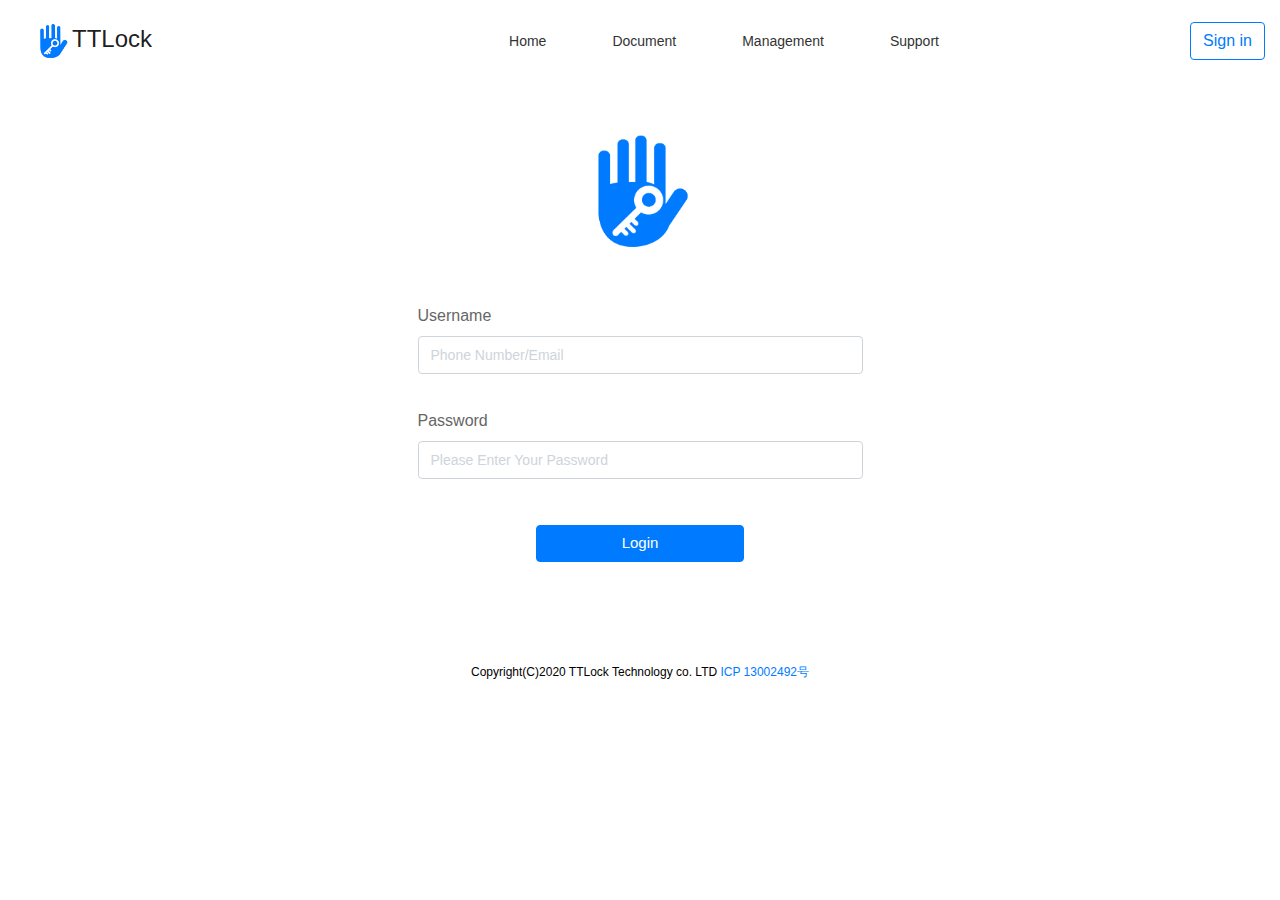
<file: login.html>
<!doctype html>
<html lang="en">
  <head>
    <!-- Required meta tags -->
    <meta charset="utf-8">
    <meta name="viewport" content="width=device-width, initial-scale=1, shrink-to-fit=no">

    <!-- Bootstrap CSS -->
    <link rel="stylesheet" href="https://cdn.jsdelivr.net/npm/bootstrap@4.5.3/dist/css/bootstrap.min.css">
    <!--  CSS Links -->
    <link rel="stylesheet" href="assets/css/style.css" />
    <link rel="stylesheet" href="assets/css/media.css">

    <title>Login</title>
  </head>
  <body>

     <!-- Header Start -->
     <header>
        <!-- nav Start -->
        <nav class="navbar navbar-expand-lg navbar-light">
            <!-- Image and text -->
            <div class="navbar navbar-light">
                <a class="navbar-brand" href="#"> <img src="assets/img/logo.png" class="align-middle img-fluid logo" alt="ttLock" loading="lazy" />TTLock </a>
            </div>
            <button class="navbar-toggler" type="button" data-toggle="collapse" data-target="#navbar-custom" aria-controls="navbar-custom" aria-expanded="false" aria-label="Toggle navigation">
                <span class="navbar-toggler-icon"></span>
            </button>
            <div class="collapse navbar-collapse menu" id="navbar-custom">
                <ul class="navbar-nav justify-content-center w-100">
                    <li class="nav-item active">
                        <a class="nav-link" href="#">Home <span class="sr-only">(current)</span></a>
                    </li>
                    <li class="nav-item">
                        <a class="nav-link" href="#">Document</a>
                    </li>
                    <li class="nav-item">
                        <a class="nav-link" href="#">Management</a>
                    </li>
                    <li class="nav-item">
                        <a class="nav-link" href="#">Support</a>
                    </li>
                </ul>
                <div class="sign">
                  <a href="login.html"> <button class="btn btn-outline-primary my-2 my-sm-0" type="button">Sign in</button> </a>
              </div>
            </div>
        </nav>
        <!-- nav end -->
    </header>
    <!-- Header End -->

    <!-- login form Start -->
    <section class="login_box">
        <div class="container">
         <div class="row justify-content-center">
             <div class="col-12 col-sm-6 col-md-6 col-lg-5">
                <div class="login_logo">
                    <img src="assets/img/ttlockLogologin.png" alt="TTLock">
                </div>
    
                <form class="login_form">
                    <div class="form-group" >
                      <label for="form_user">Username</label>
                      <input type="email" placeholder="Phone Number/Email" class="form-control" id="form_user" >                
                    </div>
    
                    <div class="form-group" >
                      <label for="form_pass">Password</label>
                      <input type="password" placeholder="Please Enter Your Password" class="form-control" id="form_pass">
                    </div>
    
                                 
                  </form>
                  <div class="row login_button justify-content-center">
                    <div class=" col-6 col-sm-6 col-md-6 ">
                    <button type="submit" class="btn btn-primary btn-block">Login</button>
                    </div>
                 </div>

             </div>
         </div>
        </div>
    </section>
    <!-- login form End -->

    <!-- footer start -->
    <footer class="login_footer">
        <div class= "copyright">
          <div class="container-content text-center">
          Copyright(C)2020 TTLock Technology co. LTD
          <a href="#"><span>ICP 13002492号</span></a>
          
          </div>
        </div>
      </footer>
        <!-- footer end -->





    <!-- jQuery, Popper.js, and Bootstrap JS -->
    <script src="https://code.jquery.com/jquery-3.5.1.slim.min.js"></script>
    <script src="https://cdn.jsdelivr.net/npm/popper.js@1.16.1/dist/umd/popper.min.js"></script>
    <script src="https://cdn.jsdelivr.net/npm/bootstrap@4.5.3/dist/js/bootstrap.min.js"></script>
  </body>
</html>
</file>
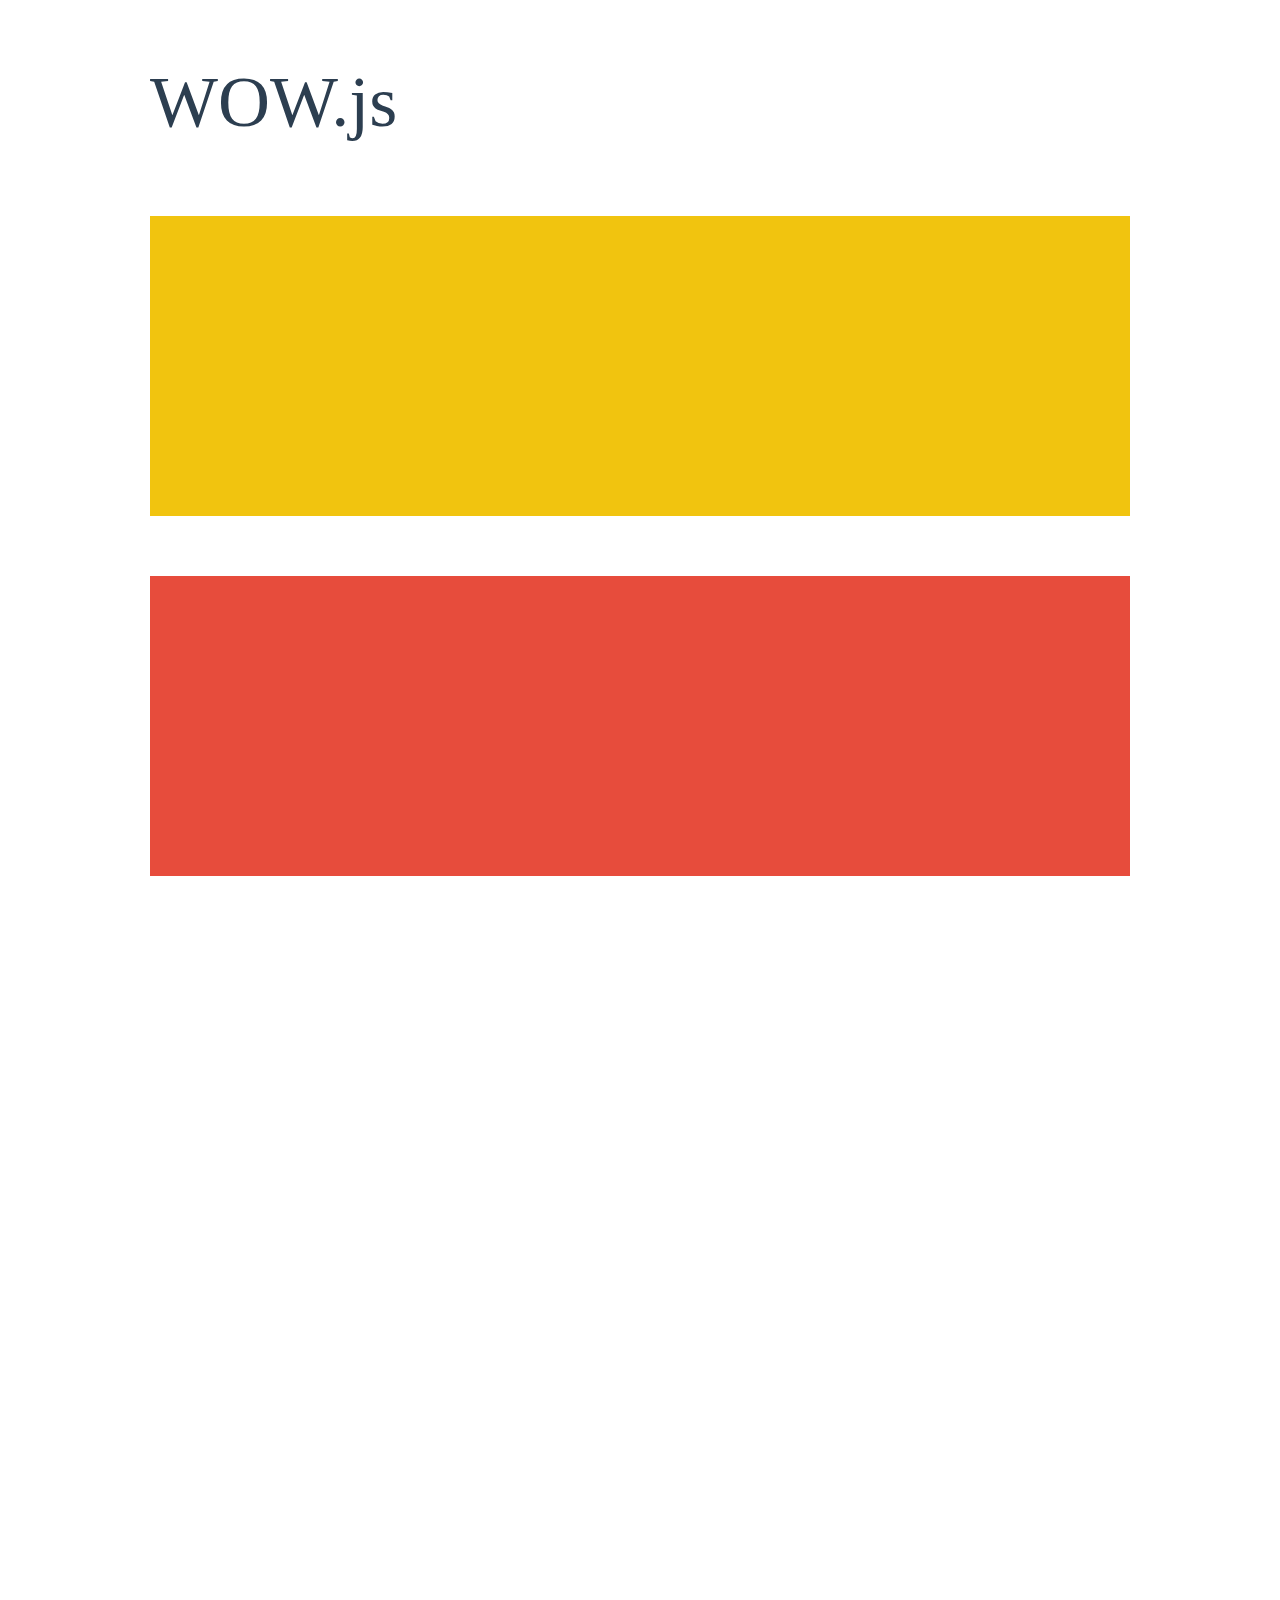
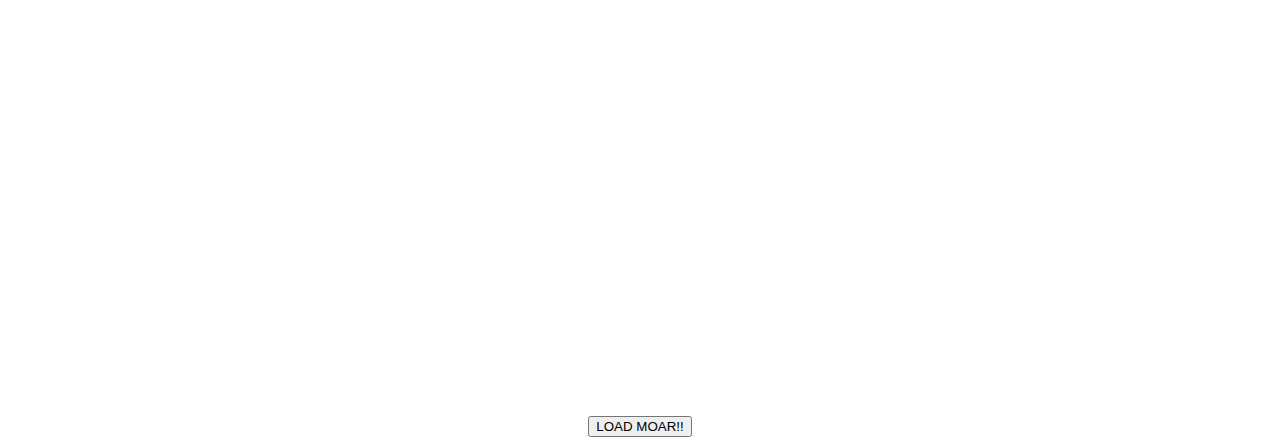
<file: assets/WOW-master/demo.html>
<!doctype html>

<html lang="en">
<head>
  <meta charset="utf-8">
  <title>WOW</title>
  <link rel="stylesheet" href="css/libs/animate.css">
  <link rel="stylesheet" href="css/site.css">
  <style>
    .wow:first-child {
      visibility: hidden;
    }
  </style>
  <!--[if IE]>
    <script src="http://html5shiv.googlecode.com/svn/trunk/html5.js"></script>
  <![endif]-->
</head>

<body>
  <div id="container">
    <header>
      <h1>WOW.js</h1>
    </header>
    <div id="main">
      <section class="wow fadeInDown" style="background-color: #f1c40f;"></section>
      <section class="wow pulse" style="background-color: #e74c3c;" data-wow-iteration="infinite" data-wow-duration="1500ms"></section>
      <section class="section--purple wow slideInRight" data-wow-delay="2s"></section>
      <section class="section--blue wow bounceInLeft" data-wow-offset="300"></section>
      <section class="section--green wow slideInLeft" data-wow-duration="4s"></section>
      <button id="moar">LOAD MOAR!!</button>
    </div>
  </div>
  <script src="dist/wow.js"></script>
  <script>
    wow = new WOW(
      {
        animateClass: 'animated',
        offset:       100,
        callback:     function(box) {
          console.log("WOW: animating <" + box.tagName.toLowerCase() + ">")
        }
      }
    );
    wow.init();
    document.getElementById('moar').onclick = function() {
      var section = document.createElement('section');
      section.className = 'section--purple wow fadeInDown';
      this.parentNode.insertBefore(section, this);
    };
  </script>
</body>
</html>
</file>
<file: assets/css/style.css>
/* font-family: 'Roboto', sans-serif; */
body {
  margin: 0;
  padding: 0;
  font-family: "Roboto", sans-serif;
  color: #333;
}

/* ======common Css====== */
.common_title {
  margin-top: 40px;
  margin-bottom: 40px;
}
.common_h1 {
  font-size: 25px;
}

/* ======header CSS====== */
.logo {
  height: 40px;
}
.navbar-brand {
  font-size: 1.5rem;
}

.menu ul li a {
  margin-right: 50px;
  font-size: 14px;
  font-weight: 500;
  color: #333 !important;
}
.menu ul li:last-child a {
  margin-right: 0 !important;
}

.menu ul li a:hover {
  color: #0160e7 !important;
}
.sign {
  font-size: 14px;
  position: absolute;
  right: 15px;
}

/* ======Banner CSS====== */
.banner {
  background: #051a3f;
}
.banner-item {
  position: relative;
  height: 572px;
  background: url(../img/banner.dee06c8.png) 50% no-repeat;
}

.banner-content {
  position: absolute;
  width: 75%;
  left: 45%;
  top: 50%;
  transform: translate(-40%, -50%);
  color: #fff;
}
.banner-content h2 {
  font-size: 60px;
  margin-bottom: 30px;
}
.banner-content p {
  font-size: 28px;
  line-height: 50px;
}

/* ======Counter Box CSS====== */
.counter_sec {
  margin-top: 20px;
}
.single_counter {
  text-align: center;
}
.single_counter .col-md-2 {
  margin: 1.5%;
}
.counter_user {
  font-size: 30px;
  margin-bottom: 12px;
  color: #0160e7;
}

.counter_number {
  font-size: 36px;
  font-weight: 400;
  color: #000;
}
.counter_number .count {
  font-size: 20px;
}

/* service CSS */
.service {
  background: #f9f9f9;
}

.service .common_p {
  color: #999;
}

/* service row two */

.service_card {
  background: #fff;
  width: calc(110% - 10px);
  height: 240px;
  text-align: center;
  margin-top: 20px;
  transition: all 0.5s;
}
.service_card:hover {
  box-shadow: 0 0 16px #ddd;
}
.service_card_img img {
  margin-top: 25px;
  margin-bottom: 20px;
}
.service_card_title {
  font-size: 20px;
}
.bg_bottom_img img {
  position: relative;
  left: 50%;
  transform: translateX(-50%);
  top: 10%;
  margin-top: 50px;
}

/* scenario CSS */
.scenario {
  background: url(../img/service.cab7815.png) 0 no-repeat;
  height: 588px;
  background-color: #000;
}
.scenario .common_h1,
.common_p {
  color: #fff;
}
/* row two css */
.scene_hover_box {
  position: relative;
  margin-top: 50px;
}
.scene-hoverlist-item {
  position: absolute;
  top: 0;
  width: 280px;
  background: #fff;
  border-radius: 8px;
  box-shadow: 0 0 16px #3d3d3d;
  object-fit: cover;
  transition: transform 0.8s cubic-bezier(0.4, 0, 0.2, 1);
}

.scene-hoverlist-item:hover {
  z-index: 1;
  transform: translateY(-10%) scale(1.2);
}

.scene_hover_box_text {
  font-size: 12px;
  padding: 16px 20px;
  height: 160px;
}
.scene_hover_box_title {
  margin-bottom: 12px;
}

.scene-hoverlist-item:first-child {
  left: 0;
}
.scene-hoverlist-item:nth-child(2) {
  left: 140px;
}
.scene-hoverlist-item:nth-child(3) {
  left: 280px;
}
.scene-hoverlist-item:nth-child(4) {
  left: 420px;
}
.scene-hoverlist-item:nth-child(5) {
  left: 560px;
}
.scene-hoverlist-item:nth-child(6) {
  left: 700px;
}
.scene-hoverlist-item:nth-child(7) {
  left: 840px;
}

/* Footer CSS */
footer {
  height: 60px;
  line-height: 60px;
  background: #000;
  font-size: 14px;
  color: #fff;
}

/* Login Form CSS */
.login_logo {
  text-align: center;
}

.login_logo img {
  width: 157px;
  height: 157px;
  margin-top: 30px;
}
.login_button .btn {
  margin-top: 30px;
  font-size: 15px;
}
.form-group {
  margin-top: 35px;
}
.form-group label {
  color: #666;
}
.form-control:hover {
  border-color: #87acfe;
}

.form-control::placeholder {
  color: #ced4da;
  font-size: 14px;
}

/* Login page footer */
.login_footer {
  margin-top: 80px;
  background-color: #fff;
  font-size: 12px;
  color: #000;
}
</file>
<file: assets/css/media.css>
/* Extra small devices (portrait phones, less than 576px) */
@media (max-width: 575.98px) {
  /* common */
  .common_h1 {
    font-size: 20px;
  }
  .common_p {
    font-size: 14px;
  }

  /* ======header CSS====== */

  /* navbar */
  .navbar-light .navbar-toggler {
    margin-left: 5%;
  }
  /* sign in */
  .sign {
    position: initial;
  }

  /* banner section */
  .banner-item {
    height: 200px;
  }

  .banner-content h2 {
    font-size: 25px;
    margin-bottom: 15px;
  }
  .banner-content p {
    font-size: 15px;
    line-height: 25px;
  }

  /* service section */
  .service_card {
    width: auto;
  }

  /* bottom image */
  .bg_bottom_img img {
    margin-top: 20px;
  }
  /* Scenario Section */
  .scenario {
    background-image: none;
    background-color: #121d2d;
    height: 2300px;
  }

  .scene_hover_box {
    position: absolute;
    margin-top: 20px;
    left: 50%;
    transform: translate(-50%, 0px);
  }
  .scene-hoverlist-item {
    position: sticky;
  }
  .scene-hoverlist-item:hover {
    z-index: 0;
    transform: none;
  }

  /* footer */
  footer {
    height: 40px;
    line-height: 40px;
    font-size: 10px;
  }
  /* Login form footer */
  .login_footer{
    font-size: 10px;
  }
}

/* Small devices (landscape phones, 576px and up) */
@media (min-width: 576px) and (max-width: 767.98px) {
  /* header */
  .sign {
    position: initial;
    margin: 10px 0 15px 50px;
  }
  .navbar-nav {
    margin-left: 6%;
    padding: 10px;
  }
  .nav-item {
    padding: 5px;
  }

  /* banner section */
  .banner-item {
    height: 400px;
  }

  .banner-content h2 {
    font-size: 40px;
    margin-bottom: 20px;
  }
  .banner-content p {
    font-size: 20px;
    line-height: 30px;
  }

  /* counter */
  .counter_single {
    padding: 20px;
  }
  /* Scenario Section */
  .scenario {
    background-image: none;
    background-color: #121d2d;
    height: 2300px;
  }

  .scene_hover_box {
    position: absolute;
    margin-top: 20px;
    left: 50%;
    transform: translate(-50%, 0px);
  }
  .scene-hoverlist-item {
    position: sticky;
  }
  .scene-hoverlist-item:hover {
    z-index: 0;
    transform: none;
  }
}

/* Medium devices (tablets, 768px and up) */
@media (min-width: 768px) and (max-width: 991.98px) {
  .sign {
    position: initial;
    margin: 10px 0 15px 50px;
  }
  .navbar-nav {
    margin-left: 6%;
    padding: 10px;
  }
  .nav-item {
    padding: 5px;
  }

  /* counter */
  .counter_single {
    padding: 20px;
  }

  /* service section */

  .service_card {
    padding: 20px;
  }
  .service_card_title {
    font-size: 14px;
  }
  .service_card_desc {
    font-size: 12px;
  }

  /* Scenario Section */
  .scenario {
    background-image: none;
    background-color: #121d2d;
    height: 2300px;
  }

  .scene_hover_box {
    position: absolute;
    margin-top: 20px;
    left: 50%;
    transform: translate(-50%, 0px);
  }
  .scene-hoverlist-item {
    position: sticky;
  }
  .scene-hoverlist-item:hover {
    z-index: 0;
    transform: none;
  }
}
/* Large devices (desktops, 992px and up) */
@media (min-width: 992px) and (max-width: 1199.98px) {
  /* service */
  .service_card {
    width: auto;
    padding: 20px;
  }

  /* scenario */
  .scene-hoverlist-item:nth-child(2) {
    left: 100px;
  }
  .scene-hoverlist-item:nth-child(3) {
    left: 215px;
  }
  .scene-hoverlist-item:nth-child(4) {
    left: 320px;
  }
  .scene-hoverlist-item:nth-child(5) {
    left: 430px;
  }
  .scene-hoverlist-item:nth-child(6) {
    left: 540px;
  }
  .scene-hoverlist-item:nth-child(7) {
    left: 650px;
  }
}

/* Extra large devices (large desktops, 1200px and up) */
@media (min-width: 1200px) {
}
</file>
<file: assets/WOW-master/css/site.css>
h1 {
  font-size:     72px;
  line-height:   1.5;
  color: #2c3e50;
  font-weight:   100;
}

#container {
  width:  980px;
  margin: 0 auto;
}

section {
  height: 300px;
  margin: 60px 0;
}

.section--purple {
  background-color: #9b59b6;
}

.section--blue {
  background-color: #3498db;
}

.section--green {
  background-color: #2ecc71;
}

#main {
  text-align: center;
}

#more {
  margin: 20px auto 48px;
}
</file>
